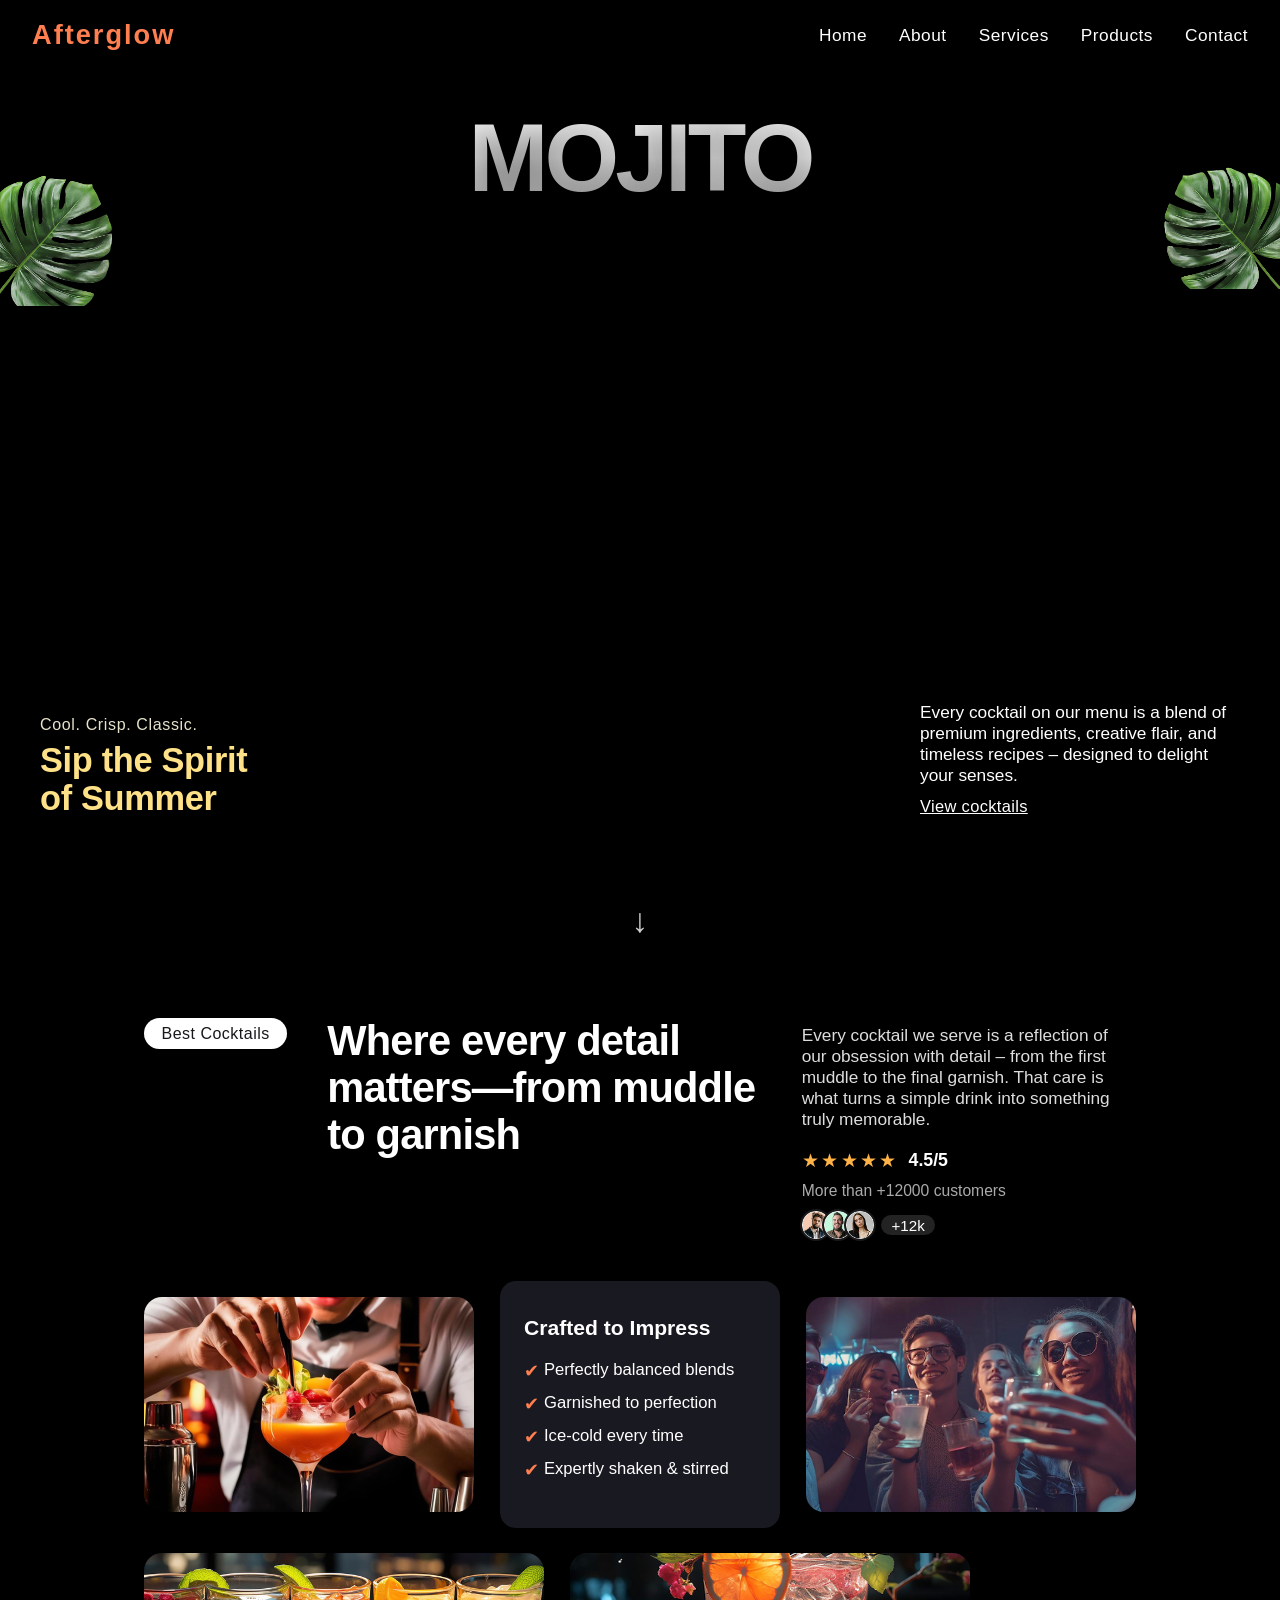
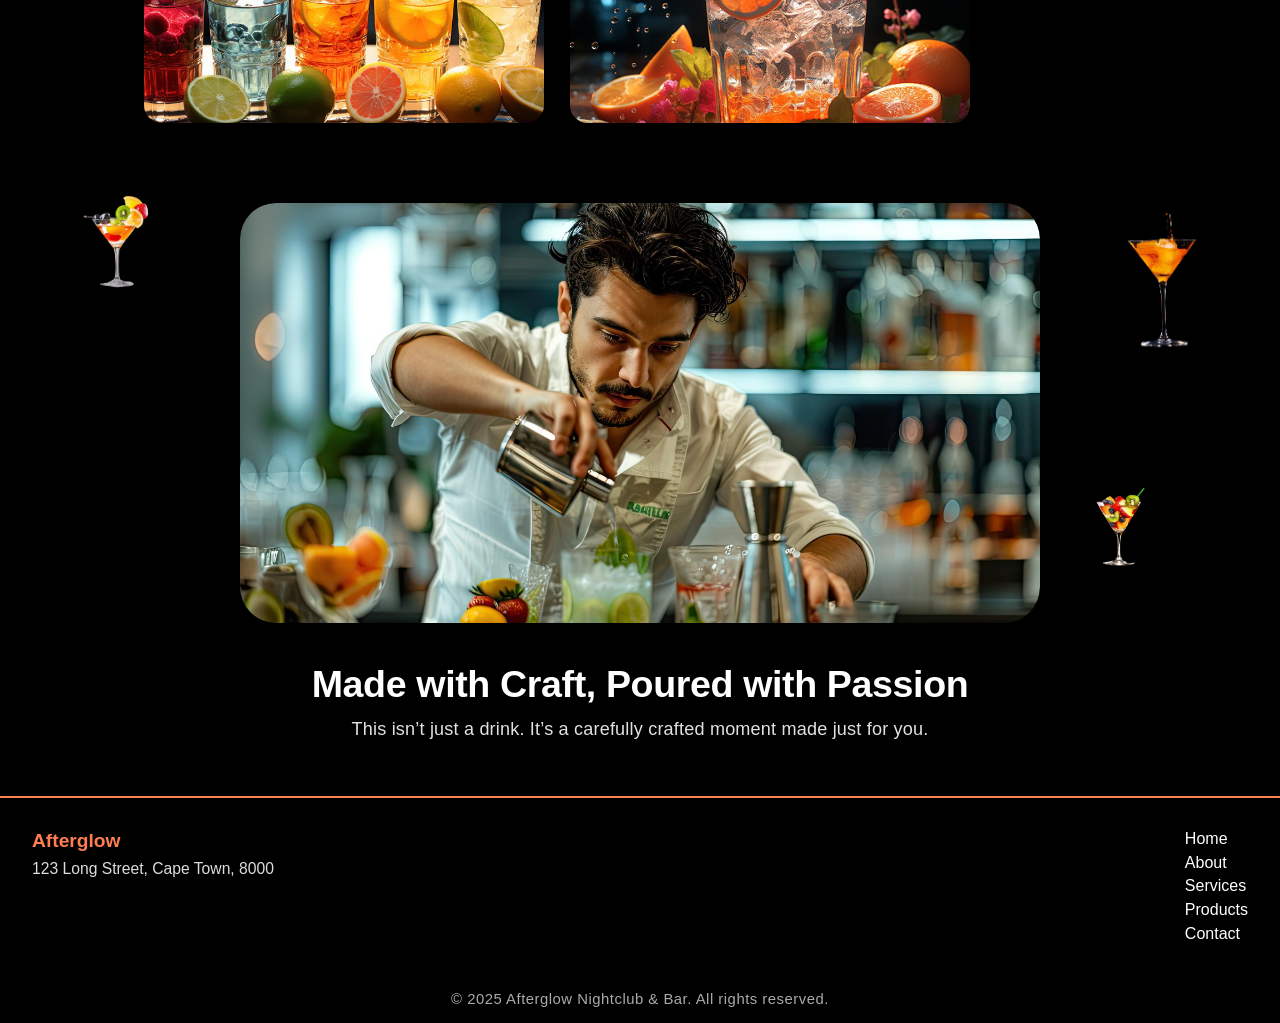
<file: index.html>
<!DOCTYPE html>
<html lang="en">
<head>
    <meta charset="UTF-8">
    <meta name="viewport" content="width=device-width, initial-scale=1.0">
    <meta name="description" content="Afterglow Nightclub & Bar in Cape Town — premium cocktails, vibrant nightlife, and unforgettable experiences. Explore our signature drinks and atmosphere.">
    <meta name="keywords" content="Afterglow, Cape Town bar, nightclub, cocktails, nightlife, Long Street, mixology, mojito">
    <meta name="author" content="Afterglow Nightclub & Bar">

    <!-- Open Graph -->
    <meta property="og:title" content="Afterglow Nightclub & Bar | Home">
    <meta property="og:description" content="Experience Cape Town's finest cocktails and nightlife at Afterglow Nightclub & Bar.">
    <meta property="og:type" content="website">
    <meta property="og:url" content="https://afterglow-steel.vercel.app/">
    <meta property="og:image" content="https://afterglow.com/assets/abt3.png">

    <!-- Twitter Card -->
    <meta name="twitter:card" content="summary_large_image">
    <meta name="twitter:title" content="Afterglow Nightclub & Bar | Home">
    <meta name="twitter:description" content="Premium cocktails, great vibes, and unforgettable nightlife in Cape Town.">
    <meta name="twitter:image" content="https://afterglow.com/assets/abt3.png">
    <title>Afterglow Nightclub & Bar | Home</title>
    <link rel="stylesheet" href="styles/styles.css">
</head>
<body>
<header class="navbar">
    <div class="logo">Afterglow</div>
    <nav>
        <a href="index.html">Home</a>
        <a href="about.html">About</a>
        <a href="services.html">Services</a>
        <a href="products.html">Products</a>
        <a href="contact.html">Contact</a>
    </nav>
</header>
<main>
    <!-- Home page content goes here -->
<section class="mojito-hero-section">
    <div class="mojito-leaf mojito-leaf--left">
        <img src="/assets/images/cocktail-left-leaf.png" alt="Tropical leaf left" />
    </div>
    <div class="mojito-leaf mojito-leaf--right">
        <img src="/assets/images/cocktail-right-leaf.png" alt="Tropical leaf right" />
    </div>
    <div class="mojito-hero-video-bg">
        <video class="mojito-hero-video" src="/assets/videos/input.mp4" autoplay muted loop playsinline></video>
        <div class="mojito-hero-content">
        <div class="mojito-hero-title-wrap">
            <h1 class="mojito-hero-title">MOJITO</h1>
        </div>
        <div class="mojito-hero-text mojito-hero-text--left">
            <span class="mojito-hero-text-label">Cool. Crisp. Classic.</span>
            <div class="mojito-hero-text-highlight">
            Sip the Spirit<br />of Summer
            </div>
        </div>
        <div class="mojito-hero-text mojito-hero-text--right">
            <p>
            Every cocktail on our menu is a blend of premium ingredients, creative flair, and timeless recipes – designed to delight your senses.
            </p>
            <a href="/products.html" class="mojito-hero-link">View cocktails</a>
        </div>
        <div class="mojito-hero-arrow">
            <span>&#8595;</span>
        </div>
        </div>
    </div>
</section>


    <section class="cocktail-feature">
        <div class="cocktail-feature__top">
            <span class="cocktail-feature__badge">Best Cocktails</span>
            <h2 class="cocktail-feature__title">
            Where every detail matters—from muddle to garnish
            </h2>
            <div class="cocktail-feature__desc">
            <p>
                Every cocktail we serve is a reflection of our obsession with detail – from the first muddle to the final garnish. That care is what turns a simple drink into something truly memorable.
            </p>
            <div class="cocktail-feature__rating">
                <span class="cocktail-feature__stars">★★★★★</span>
                <span class="cocktail-feature__score"><b>4.5/5</b></span>
                <span class="cocktail-feature__reviews">More than +12000 customers</span>
                <div class="cocktail-feature__avatars">
                <img src="/assets/images/profile1.png" alt="Customer 1" />
                <img src="/assets/images/profile2.png" alt="Customer 2" />
                <img src="/assets/images/profile3.png" alt="Customer 3" />
                <span class="cocktail-feature__count">+12k</span>
                </div>
            </div>
            </div>
        </div>
        <div class="cocktail-feature__media-row">
            <div class="cocktail-feature__img-col">
            <img src="/assets/images/abt1.png" alt="Bartender preparing cocktail" class="cocktail-feature__img" />
            </div>
            <div class="cocktail-feature__crafted">
            <h3>Crafted to Impress</h3>
            <ul>
                <li>Perfectly balanced blends</li>
                <li>Garnished to perfection</li>
                <li>Ice-cold every time</li>
                <li>Expertly shaken & stirred</li>
            </ul>
            </div>
            <div class="cocktail-feature__img-col">
            <img src="/assets//images/abt2.png" alt="Group enjoying cocktails" class="cocktail-feature__img" />
            </div>
        </div>
        <div class="cocktail-feature__gallery-row">
            <img src="/assets/images/abt3.png" alt="Colorful cocktails with fruit" class="cocktail-feature__img" />
            <img src="/assets/images/abt4.png" alt="Cocktail with garnish" class="cocktail-feature__img" />
        </div>
</section>


<section class="craft-passion-section">
  <div class="craft-passion-bg">
    <img src="/assets/images/drink1.png" alt="Cocktail illustration" class="craft-passion-decor craft-passion-decor--left" />
    <img src="/assets/images/drink2.png" alt="Cocktail illustration" class="craft-passion-decor craft-passion-decor--right" />
    <img src="/assets/images/drink3.png" alt="Martini illustration" class="craft-passion-decor craft-passion-decor--far-right" />
    <div class="craft-passion-image-container">
      <img src="/assets/images/under-img.jpg" alt="Bartender pouring drink" class="craft-passion-main-image" />
    </div>
    <div class="craft-passion-text">
      <h2>Made with Craft, Poured with Passion</h2>
      <p>This isn’t just a drink. It’s a carefully crafted moment made just for you.</p>
    </div>
  </div>
</section>
</main>


<footer>
    <div>
        <div class="footer-logo">Afterglow</div>
        <div class="footer-address">123 Long Street, Cape Town, 8000</div>
    </div>
    <div class="footer-nav">
        <a href="index.html">Home</a>
        <a href="about.html">About</a>
        <a href="services.html">Services</a>
        <a href="products.html">Products</a>
        <a href="contact.html">Contact</a>
    </div>
    <div class="copyright">
        © 2025 Afterglow Nightclub & Bar. All rights reserved.
    </div>
</footer>
</body>
</html>
</file>
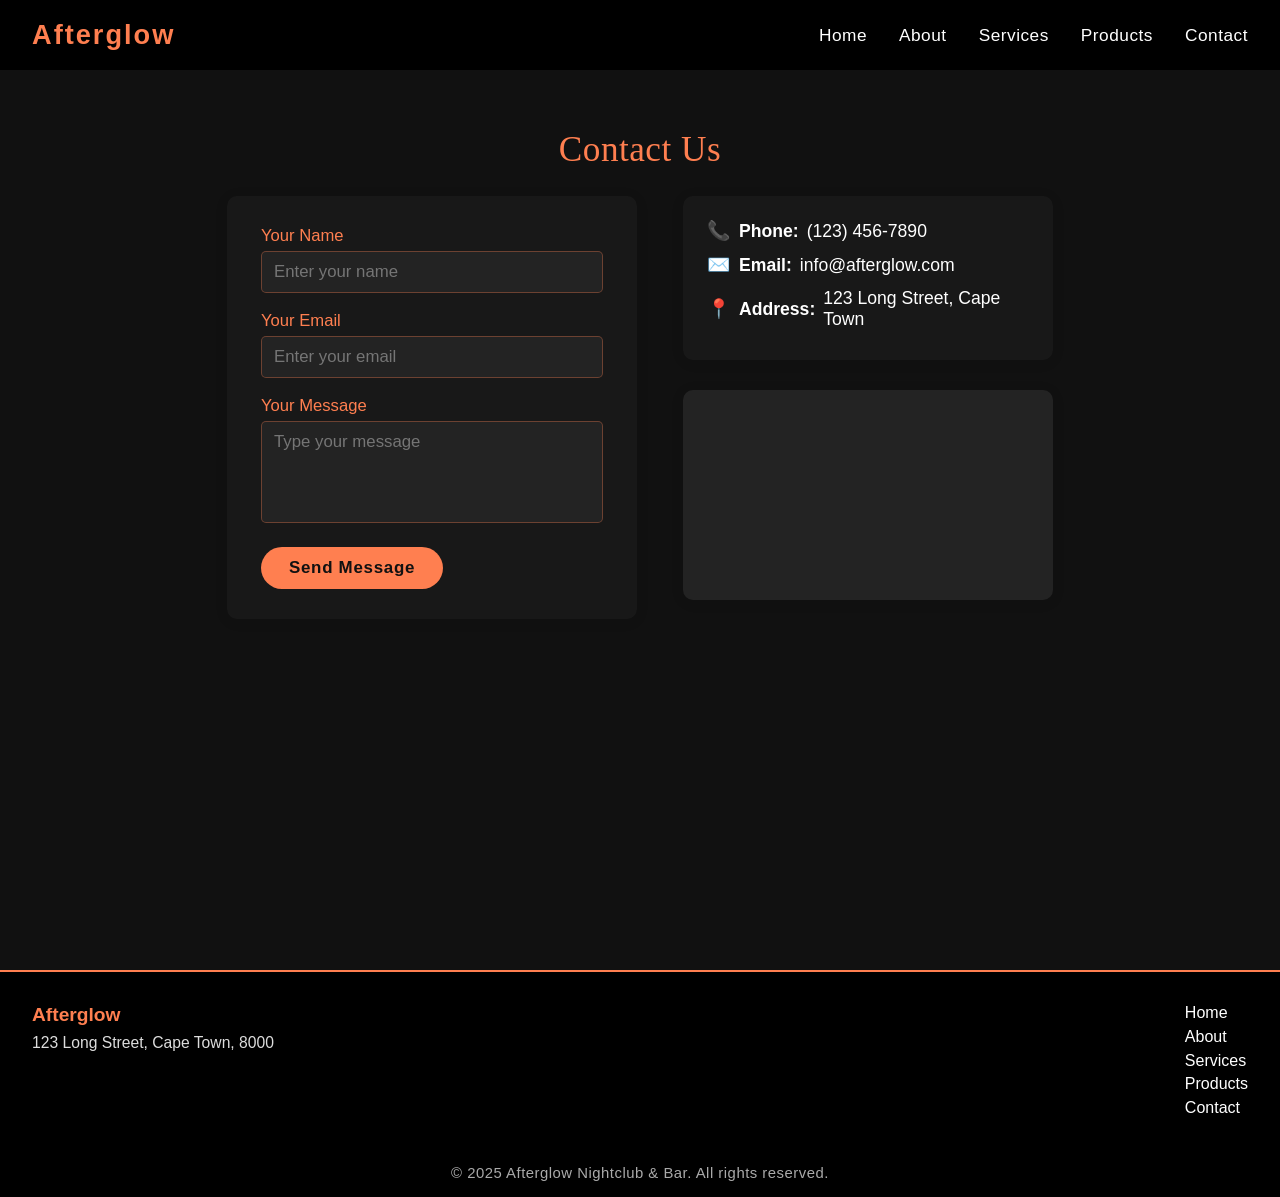
<file: contact.html>
<!DOCTYPE html>
<html lang="en">
<head>
    <meta charset="UTF-8">
    <meta name="viewport" content="width=device-width, initial-scale=1.0">
    <meta name="description" content="Contact Afterglow Nightclub & Bar in Cape Town. Get in touch for reservations, events, VIP bookings, and customer support.">
    <meta name="keywords" content="Afterglow, nightclub, bar, Cape Town nightlife, contact, reservations, events, Long Street">
    <meta name="author" content="Afterglow Nightclub & Bar">

    <!-- Open Graph -->
    <meta property="og:title" content="Contact | Afterglow Nightclub & Bar">
    <meta property="og:description" content="Reach out to Afterglow Nightclub & Bar for reservations, event inquiries, and more.">
    <meta property="og:type" content="website">
    <meta property="og:url" content="https://afterglow-steel.vercel.app/contact.html">
    <meta property="og:image" content="https://afterglow.com/assets/abt3.png">

    <!-- Twitter Card -->
    <meta name="twitter:card" content="summary_large_image">
    <meta name="twitter:title" content="Contact | Afterglow Nightclub & Bar">
    <meta name="twitter:description" content="Reach out to Afterglow Nightclub & Bar for reservations, event inquiries, and more.">
    <meta name="twitter:image" content="https://afterglow.com/assets/abt3.png">
    <title>Contact | Afterglow Nightclub & Bar</title>
    <link rel="stylesheet" href="styles/styles.css">
    <link rel="stylesheet" href="styles/contact.css">
</head>
<body>
<header class="navbar">
    <div class="logo">Afterglow</div>
    <nav>
        <a href="index.html">Home</a>
        <a href="about.html">About</a>
        <a href="services.html">Services</a>
        <a href="products.html">Products</a>
        <a href="contact.html">Contact</a>
    </nav>
</header>
<main>
     <div class="contact-section">
    <div class="contact-title">Contact Us</div>
    <div class="contact-wrapper">
      <!-- Left: Form -->
      <div class="contact-form-container">
        <form class="contact-form" action="#" method="post" autocomplete="off">
          <div class="form-group">
            <label for="name">Your Name</label>
            <input id="name" name="name" type="text" required placeholder="Enter your name">
          </div>
          <div class="form-group">
            <label for="email">Your Email</label>
            <input id="email" name="email" type="email" required placeholder="Enter your email">
          </div>
          <div class="form-group">
            <label for="message">Your Message</label>
            <textarea id="message" name="message" rows="4" required placeholder="Type your message"></textarea>
          </div>
          <button type="submit" class="send-btn">Send Message</button>
        </form>
      </div>
      <!-- Right: Info & Map -->
      <div class="contact-info-map">
        <div class="contact-info">
          <div class="info-item"><span class="info-icon">📞</span> <strong>Phone:</strong> (123) 456-7890</div>
          <div class="info-item"><span class="info-icon">✉️</span> <strong>Email:</strong> info@afterglow.com</div>
          <div class="info-item"><span class="info-icon">📍</span> <strong>Address:</strong> 123 Long Street, Cape Town</div>
        </div>
        <div class="map-container">
          <iframe
            title="Nightclub & Bar Location"
            src="https://www.google.com/maps/embed?pb=!1m18!1m12!1m3!1d3310.5027266321966!2d18.416403676443704!3d-33.92527847447978!2m3!1f0!2f0!3f0!3m2!1i1024!2i768!4f13.1!3m3!1m2!1s0x1dcc676767676767%3A0x123456789abcdef!2s123%20Long%20St%2C%20Cape%20Town%20City%20Centre%2C%20Cape%20Town%2C%208000%2C%20South%20Africa!5e0!3m2!1sen!2sza!4v1695742183199!5m2!1sen!2sza"
            width="100%" height="210" style="border:0;" allowfullscreen="" loading="lazy" referrerpolicy="no-referrer-when-downgrade">
          </iframe>
        </div>
      </div>
    </div>
  </div>
</main>
<footer>
    <div>
        <div class="footer-logo">Afterglow</div>
        <div class="footer-address">123 Long Street, Cape Town, 8000</div>
    </div>
    <div class="footer-nav">
        <a href="index.html">Home</a>
        <a href="about.html">About</a>
        <a href="services.html">Services</a>
        <a href="products.html">Products</a>
        <a href="contact.html">Contact</a>
    </div>
    <div class="copyright">
        © 2025 Afterglow Nightclub & Bar. All rights reserved.
    </div>
</footer>
</body>
</html>
</file>
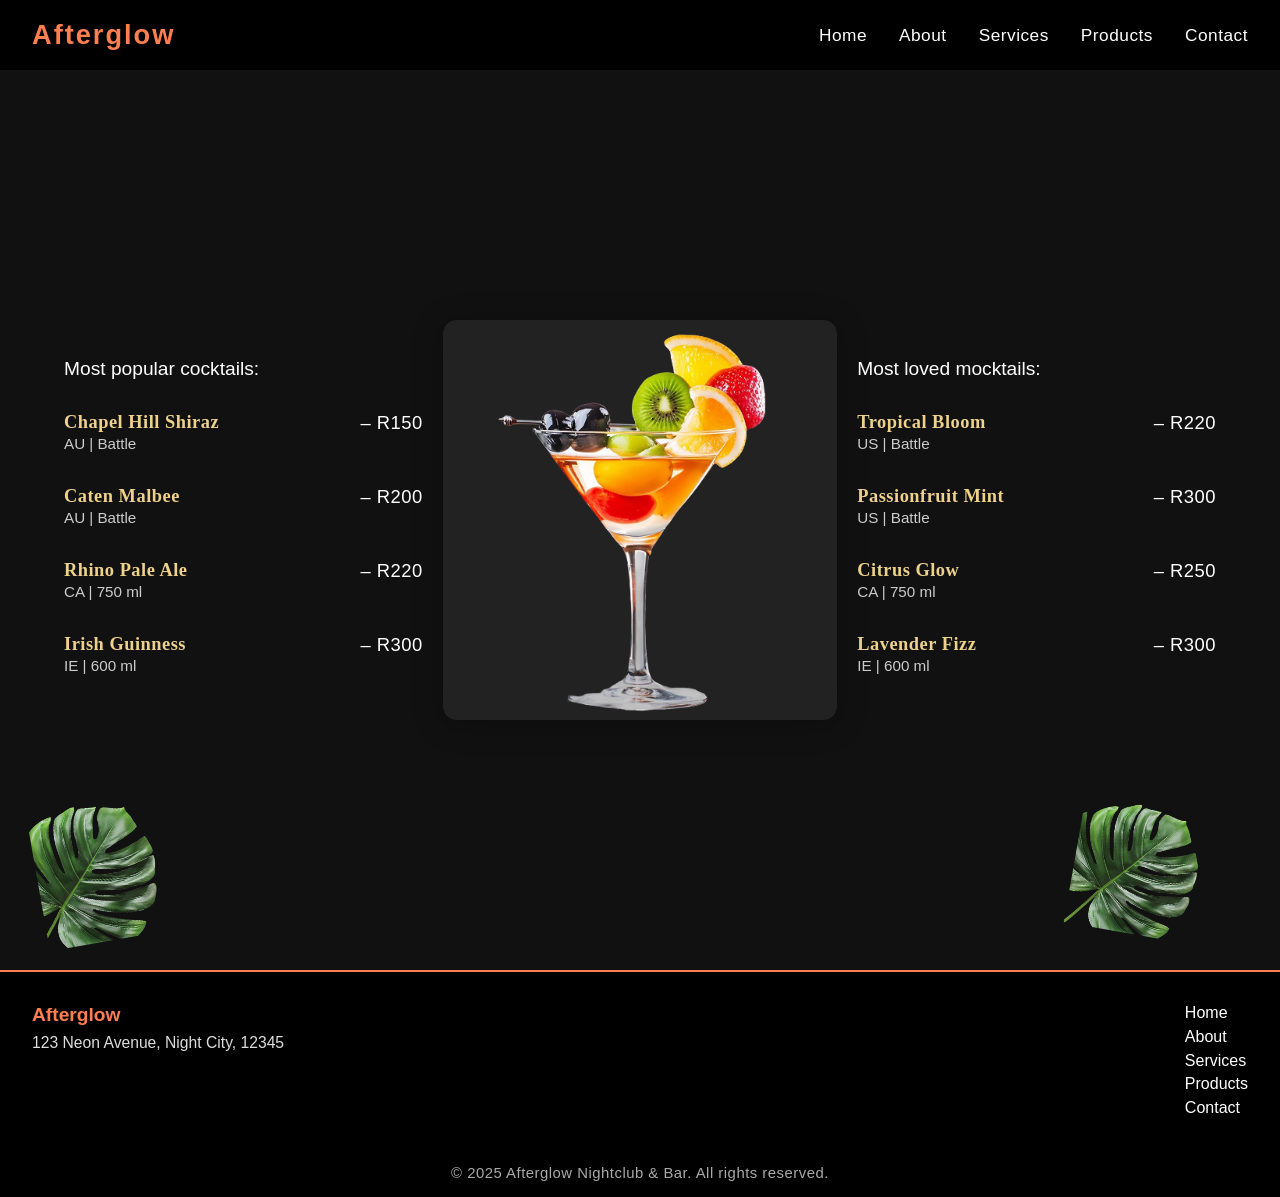
<file: products.html>
<!DOCTYPE html>
<html lang="en">
<head>
    <meta charset="UTF-8">
    <title>Products | Afterglow Nightclub & Bar</title>
    <link rel="stylesheet" href="styles/styles.css">
    <link rel="stylesheet" href="styles/products.css">
</head>
<body>
<header class="navbar">
    <div class="logo">Afterglow</div>
    <nav>
        <a href="index.html">Home</a>
        <a href="about.html">About</a>
        <a href="services.html">Services</a>
        <a href="products.html">Products</a>
        <a href="contact.html">Contact</a>
    </nav>
</header>
<main>
    <div class="cocktail-section">
    <img src="/assets/images/cocktail-left-leaf.png" alt="Decorative Leaf Left" class="decor-leaf left">
    <img src="/assets/images/cocktail-right-leaf.png" alt="Decorative Leaf Right" class="decor-leaf right">
    <div class="cocktail-content">
      <!-- Left cocktails -->
      <div class="menu-list">
        <div class="menu-title">Most popular cocktails:</div>
        <div class="menu-items">
          <div class="menu-item">
            <div class="item-info">
              <div class="item-name">Chapel Hill Shiraz</div>
              <div class="item-desc">AU | Battle</div>
            </div>
            <div class="item-price">– R150</div>
          </div>
          <div class="menu-item">
            <div class="item-info">
              <div class="item-name">Caten Malbee</div>
              <div class="item-desc">AU | Battle</div>
            </div>
            <div class="item-price">– R200</div>
          </div>
          <div class="menu-item">
            <div class="item-info">
              <div class="item-name">Rhino Pale Ale</div>
              <div class="item-desc">CA | 750 ml</div>
            </div>
            <div class="item-price">– R220</div>
          </div>
          <div class="menu-item">
            <div class="item-info">
              <div class="item-name">Irish Guinness</div>
              <div class="item-desc">IE | 600 ml</div>
            </div>
            <div class="item-price">– R300</div>
          </div>
        </div>
      </div>
      <!-- Center image -->
      <div class="center-image">
        <img src="/assets/images/drink1.png" alt="Drink with umbrella and lime" />
      </div>
      <!-- Right mocktails -->
      <div class="menu-list">
        <div class="menu-title">Most loved mocktails:</div>
        <div class="menu-items">
          <div class="menu-item">
            <div class="item-info">
              <div class="item-name">Tropical Bloom</div>
              <div class="item-desc">US | Battle</div>
            </div>
            <div class="item-price">– R220</div>
          </div>
          <div class="menu-item">
            <div class="item-info">
              <div class="item-name">Passionfruit Mint</div>
              <div class="item-desc">US | Battle</div>
            </div>
            <div class="item-price">– R300</div>
          </div>
          <div class="menu-item">
            <div class="item-info">
              <div class="item-name">Citrus Glow</div>
              <div class="item-desc">CA | 750 ml</div>
            </div>
            <div class="item-price">– R250</div>
          </div>
          <div class="menu-item">
            <div class="item-info">
              <div class="item-name">Lavender Fizz</div>
              <div class="item-desc">IE | 600 ml</div>
            </div>
            <div class="item-price">– R300</div>
          </div>
        </div>
      </div>
    </div>
  </div>
</main>
<footer>
    <div>
        <div class="footer-logo">Afterglow</div>
        <div class="footer-address">123 Neon Avenue, Night City, 12345</div>
    </div>
    <div class="footer-nav">
        <a href="index.html">Home</a>
        <a href="about.html">About</a>
        <a href="services.html">Services</a>
        <a href="products.html">Products</a>
        <a href="contact.html">Contact</a>
    </div>
    <div class="copyright">
        © 2025 Afterglow Nightclub & Bar. All rights reserved.
    </div>
</footer>
<script src="scripts/script.js" type="module"></script>
</body>
</html>
</file>
<file: styles/styles.css>
/* Reset some default styles */
* {
    margin: 0;
    padding: 0;
    box-sizing: border-box;
}

body {
    font-family: 'Segoe UI', Arial, sans-serif;
    background: #000000;
    color: #fff;
    min-height: 100vh;
    display: flex;
    flex-direction: column;
}

a {
    color: #fff;
    text-decoration: none;
    transition: color 0.2s;
}

a:hover {
    color: #ff7f50;
}

/* NAVBAR */
.navbar {
    display: flex;
    align-items: center;
    justify-content: space-between;
    padding: 1.2rem 2rem;
    background: #000000;
    box-shadow: 0 2px 8px rgba(0,0,0,0.09);
}

.navbar .logo {
    font-size: 1.7rem;
    font-weight: bold;
    letter-spacing: 2px;
    color: #ff7f50;
}

.navbar nav {
    display: flex;
    gap: 2rem;
}

.navbar nav a {
    font-size: 1.08rem;
    font-weight: 500;
    letter-spacing: 0.5px;
}

/* MAIN CONTENT */
/* main {
    flex: 1;
    padding: 2.5rem 1.5rem 2rem 1.5rem;
    max-width: 900px;
    margin: 0 auto;
} */

.mojito-hero-section {
  position: relative;
  background: #000;
  min-height: 100vh;
  overflow: hidden;
  display: flex;
  align-items: flex-start;
  justify-content: center;
}

/* Tropical leaves */
.mojito-leaf {
  position: absolute;
  z-index: 2;
  top: 55px;
}
.mojito-leaf--left {
  left: 0;
}
.mojito-leaf--right {
  right: 0;
  top: 50px;
}
.mojito-leaf img {
  width: 160px;
  height: auto;
}

/* Video background */
.mojito-hero-video-bg {
  position: relative;
  width: 100vw;
  height: 100vh;
  overflow: hidden;
}
.mojito-hero-video {
  position: absolute;
  top: 0;
  left: 0;
  min-width: 100vw;
  min-height: 100vh;
  width: 100vw;
  height: 100vh;
  object-fit: cover;
  object-position: center;
  z-index: 1;
  background: #000;
}

/* Content overlay */
.mojito-hero-content {
  width: 100%;
  max-width: 1200px;
  margin: 0 auto;
  padding-top: 2.5rem;
  position: relative;
  z-index: 3;
  display: flex;
  flex-direction: column;
  align-items: center;
  height: 100vh;
  pointer-events: none; /* So video stays interactive if needed */
}

.mojito-hero-title-wrap {
  width: 100%;
  display: flex;
  justify-content: center;
}

.mojito-hero-title {
  font-family: 'Mona Sans', Arial, sans-serif;
  font-weight: 900;
  font-size: 7.5vw;
  letter-spacing: -0.04em;
  color: #fff;
  background: linear-gradient(180deg, #fff 50%, #aaa 100%);
  -webkit-background-clip: text;
  -webkit-text-fill-color: transparent;
  text-align: center;
  margin: 0 0 -2.5rem 0;
  line-height: 1;
  text-shadow: 0 4px 36px #000a;
  pointer-events: auto;
}

.mojito-hero-text {
  position: absolute;
  z-index: 8;
  max-width: 330px;
  color: #fff;
  pointer-events: auto;
}

.mojito-hero-text--left {
  left: 0;
  bottom: 17%;
  text-align: left;
}
.mojito-hero-text-label {
  font-family: 'Mona Sans', Arial, sans-serif;
  font-size: 1rem;
  color: #fffbe2;
  opacity: 0.9;
  font-weight: 400;
  letter-spacing: 0.04em;
}
.mojito-hero-text-highlight {
  font-family: 'Mona Sans', Arial, sans-serif;
  font-size: 2.15rem;
  font-weight: 800;
  color: #ffe188;
  margin-top: 0.5rem;
  line-height: 1.1;
  letter-spacing: -0.01em;
}

.mojito-hero-text--right {
  right: 0;
  bottom: 17%;
  max-width: 320px;
  text-align: left;
  color: #fff;
  font-size: 1.08rem;
}
.mojito-hero-link {
  display: inline-block;
  margin-top: 0.7em;
  color: #fff;
  text-decoration: underline;
  font-weight: 500;
  font-size: 1.03rem;
  letter-spacing: 0.02em;
  transition: color 0.2s;
  pointer-events: auto;
}
.mojito-hero-link:hover {
  color: #ffe188;
}

.mojito-hero-arrow {
  position: absolute;
  bottom: 30px;
  left: 50%;
  transform: translateX(-50%);
  color: #fff;
  font-size: 2.1rem;
  opacity: 0.8;
  z-index: 10;
  animation: mojito-bounce 1.5s infinite;
  pointer-events: auto;
}
@keyframes mojito-bounce {
  0%, 100% { transform: translateX(-50%) translateY(0); }
  50% { transform: translateX(-50%) translateY(12px);}
}

@media (max-width: 1000px) {
  .mojito-hero-title {
    font-size: 10vw;
  }
  .mojito-hero-text--left,
  .mojito-hero-text--right {
    max-width: 250px;
    font-size: 1rem;
  }
  .mojito-leaf img {
    width: 100px;
  }
}

@media (max-width: 700px) {
  .mojito-hero-section {
    min-height: 600px;
  }
  .mojito-hero-title {
    font-size: 2.7rem;
    margin-bottom: -1.2rem;
  }
  .mojito-hero-content {
    padding-top: 1.5rem;
    height: 98vw;
  }
  .mojito-hero-text--left,
  .mojito-hero-text--right {
    position: static;
    bottom: unset;
    right: unset;
    left: unset;
    margin: 1.5rem auto 0 auto;
    text-align: center;
    max-width: 96vw;
  }
  .mojito-hero-arrow {
    bottom: 10px;
  }
  .mojito-leaf {
    display: none;
  }
}

/* FOOTER */
footer {
    background: #000000;
    color: #ddd;
    padding: 2rem 2rem 1rem 2rem;
    display: flex;
    flex-wrap: wrap;
    align-items: flex-start;
    justify-content: space-between;
    gap: 2rem;
    border-top: 2px solid #ff7f50;
}

footer .footer-logo {
    font-size: 1.2rem;
    font-weight: bold;
    color: #ff7f50;
    margin-bottom: 0.5rem;
}

footer .footer-nav {
    display: flex;
    flex-direction: column;
    gap: 0.35rem;
}

footer .footer-address {
    font-size: 0.98rem;
    margin-bottom: 0.5rem;
}

footer .copyright {
    width: 100%;
    text-align: center;
    font-size: 0.93rem;
    margin-top: 1rem;
    color: #aaa;
    letter-spacing: 0.5px;
}

@media (max-width: 700px) {
    .navbar, footer {
        flex-direction: column;
        align-items: flex-start;
        gap: 1.2rem;
    }
    .navbar nav {
        gap: 1rem;
    }
    main {
        padding: 1.2rem 0.5rem 1.2rem 0.5rem;
    }
}



/* Section Index */
.cocktail-feature {
  background: #000000;
  color: #fff;
  padding: 3rem 1rem 2.5rem 1rem;
  width: 80%;
  margin: 0 auto;
  font-family: 'Mona Sans', Arial, sans-serif;
}
.cocktail-feature__top {
  display: flex;
  flex-wrap: wrap;
  align-items: flex-start;
  justify-content: space-between;
  gap: 2.5rem;
  margin-bottom: 2.5rem;
}
.cocktail-feature__badge {
  display: inline-block;
  background: #fff;
  color: #18181b;
  font-size: 1rem;
  border-radius: 18px;
  padding: 0.4em 1.1em;
  font-weight: 500;
  margin-bottom: 1rem;
  letter-spacing: 0.03em;
}
.cocktail-feature__title {
  flex: 1 1 360px;
  font-size: 2.6rem;
  font-weight: 700;
  line-height: 1.12;
  margin-bottom: 0.7rem;
  font-family: 'Mona Sans', Arial, sans-serif;
  letter-spacing: -0.02em;
  min-width: 270px;
}
.cocktail-feature__desc {
  flex: 1 1 260px;
  max-width: 340px;
  font-size: 1.08rem;
  color: #ddd;
  margin-left: auto;
  margin-top: 0.4rem;
}
.cocktail-feature__rating {
  margin-top: 1.2rem;
  display: flex;
  align-items: center;
  gap: 0.6rem;
  flex-wrap: wrap;
}
.cocktail-feature__stars {
  color: #ffb347;
  font-size: 1.18rem;
  letter-spacing: 0.13em;
}
.cocktail-feature__score {
  font-size: 1.11rem;
  color: #fff;
  font-weight: bold;
  margin-right: 0.25rem;
}
.cocktail-feature__reviews {
  font-size: 0.98rem;
  color: #aaa;
  margin-right: 1em;
}
.cocktail-feature__avatars {
  display: inline-flex;
  align-items: center;
  gap: -0.8em;
  margin-left: 0.5em;
}
.cocktail-feature__avatars img {
  width: 32px;
  height: 32px;
  border-radius: 50%;
  border: 2px solid #18181b;
  object-fit: cover;
  margin-left: -10px;
  background: #333;
}
.cocktail-feature__count {
  background: #232323;
  color: #fff;
  border-radius: 14px;
  font-size: 0.95rem;
  padding: 0.1em 0.7em;
  margin-left: 0.3em;
}

.cocktail-feature__media-row {
  display: flex;
  align-items: stretch;
  gap: 1.6rem;
  margin-bottom: 1.6rem;
  flex-wrap: wrap;
}
.cocktail-feature__img-col {
  flex: 1 1 240px;
  min-width: 220px;
  display: flex;
  align-items: center;
  justify-content: center;
}
.cocktail-feature__img {
  width: 100%;
  max-width: 370px;
  height: 215px;
  object-fit: cover;
  border-radius: 18px;
  box-shadow: 0 4px 18px rgba(0,0,0,0.18);
}
.cocktail-feature__crafted {
  flex: 1 1 220px;
  background: #191922;
  border-radius: 16px;
  padding: 2.2rem 1.5rem;
  box-shadow: 0 2px 9px rgba(0,0,0,0.09);
  display: flex;
  flex-direction: column;
  justify-content: center;
  min-width: 220px;
  max-width: 280px;
}
.cocktail-feature__crafted h3 {
  font-family: 'Mona Sans', Arial, sans-serif;
  font-size: 1.32rem;
  font-weight: 700;
  margin-bottom: 1.2rem;
}
.cocktail-feature__crafted ul {
  list-style: none;
  color: #fff;
  font-size: 1.04rem;
  padding-left: 0;
}
.cocktail-feature__crafted li {
  margin-bottom: 0.8em;
  padding-left: 1.2em;
  position: relative;
}
.cocktail-feature__crafted li:before {
  content: "✔";
  color: #ff7f50;
  font-size: 1.1em;
  position: absolute;
  left: 0;
  top: 0;
}

.cocktail-feature__gallery-row {
  display: flex;
  gap: 1.6rem;
  margin-top: 0.8rem;
}
.cocktail-feature__gallery-row .cocktail-feature__img {
  width: 100%;
  max-width: 400px;
  height: 170px;
  object-fit: cover;
  border-radius: 18px;
  background: #222;
}

@media (max-width: 1050px) {
  .cocktail-feature__top {
    flex-direction: column;
    gap: 1.5rem;
  }
  .cocktail-feature__desc {
    margin-left: 0;
    max-width: 100%;
  }
  .cocktail-feature__media-row {
    flex-direction: column;
    gap: 1rem;
  }
  .cocktail-feature__gallery-row {
    flex-direction: column;
    gap: 1rem;
  }
}


.craft-passion-section {
  width: 100%;
  background: #000000;
  padding: 0 0 3.5rem 0;
}

.craft-passion-bg {
  position: relative;
  max-width: 1100px;
  margin: 0 auto;
  text-align: center;
  padding-top: 2.5rem;
}

.craft-passion-image-container {
  width: 80%;
  max-width: 800px;
  margin: 0 auto;
  border-radius: 36px;
  overflow: hidden;
  background: #191919;
  box-shadow: 0 4px 32px rgba(0,0,0,0.15);
  margin-bottom: 2.5rem;
}

.craft-passion-main-image {
  display: block;
  width: 100%;
  height: 420px;
  object-fit: cover;
  border-radius: 36px;
}

.craft-passion-text h2 {
  font-family: 'Mona Sans', Arial, sans-serif;
  font-size: 2.35rem;
  font-weight: 700;
  color: #fff;
  margin-bottom: 0.8rem;
  letter-spacing: -0.01em;
}

.craft-passion-text p {
  font-family: 'Mona Sans', Arial, sans-serif;
  color: #e1e1e1;
  font-size: 1.13rem;
  margin-bottom: 0;
  font-weight: 400;
  letter-spacing: 0.01em;
}

/* Decorative cocktail illustrations */
.craft-passion-decor {
  position: absolute;
  z-index: 2;
  width: 95px;
  height: auto;
  top: 12px;
}

.craft-passion-decor--left {
  left: -20px;
  top: 30px;
}

.craft-passion-decor--right {
  right: -20px;
  top: 50px;
}

.craft-passion-decor--far-right {
  right: 30px;
  top: 320px;
  width: 80px;
}

@media (max-width: 900px) {
  .craft-passion-image-container {
    width: 100%;
    max-width: 100%;
  }
  .craft-passion-main-image {
    height: 270px;
  }
  .craft-passion-decor {
    width: 66px;
  }
  .craft-passion-decor--far-right {
    width: 55px;
    top: 180px;
    right: 10px;
  }
}

@media (max-width: 600px) {
  .craft-passion-bg {
    padding-top: 1rem;
  }
  .craft-passion-main-image {
    height: 180px;
    border-radius: 18px;
  }
  .craft-passion-text h2 {
    font-size: 1.3rem;
  }
  .craft-passion-decor {
    display: none;
  }
}
</file>
<file: styles/contact.css>
.contact-section {
  width: 100vw;
  min-height: 100vh;
  background: #111;
  display: flex;
  flex-direction: column;
  align-items: center;
  justify-content: flex-start;
  padding: 60px 0 40px 0;
  color: #fff;
  font-family: 'Roboto', Arial, sans-serif;
  position: relative;
  z-index: 2;
}
.contact-title {
  font-size: 2.2rem;
  font-family: 'Crete Round', serif;
  color: #ff7f50;
  margin-bottom: 26px;
  letter-spacing: 0.5px;
  text-align: center;
}
.contact-wrapper {
  display: flex;
  flex-direction: row;
  gap: 46px;
  width: 90vw;
  max-width: 1050px;
  justify-content: center;
}
.contact-form-container {
  background: rgba(255,255,255,0.03);
  padding: 30px 34px;
  border-radius: 10px;
  min-width: 310px;
  max-width: 410px;
  flex: 1;
  box-shadow: 0 2px 14px 0 rgba(0,0,0,0.08);
}
.contact-form .form-group {
  display: flex;
  flex-direction: column;
  margin-bottom: 18px;
}
.contact-form label {
  font-size: 1.04rem;
  margin-bottom: 5px;
  color: #ff7f50;
  font-family: 'Roboto', Arial, sans-serif;
}
.contact-form input,
.contact-form textarea {
  background: #232323;
  color: #fff;
  border: 1.5px solid #ff7f5055;
  border-radius: 5px;
  padding: 10px 12px;
  font-size: 1.05rem;
  font-family: 'Roboto', Arial, sans-serif;
  resize: none;
  outline: none;
  transition: border 0.2s;
}
.contact-form input:focus,
.contact-form textarea:focus {
  border-color: #ff7f50;
}
.send-btn {
  margin-top: 6px;
  background: #ff7f50;
  color: #111;
  font-family: 'Roboto', Arial, sans-serif;
  font-size: 1.06rem;
  font-weight: 700;
  letter-spacing: 0.7px;
  padding: 11px 28px;
  border: none;
  border-radius: 25px;
  cursor: pointer;
  transition: background 0.2s, color 0.2s;
}
.send-btn:hover {
  background: #fff7e1;
  color: #111;
}
.contact-info-map {
  display: flex;
  flex-direction: column;
  align-items: flex-start;
  gap: 22px;
  min-width: 290px;
  max-width: 370px;
  flex: 1;
}
.contact-info {
  background: rgba(255,255,255,0.03);
  border-radius: 10px;
  padding: 24px 24px 18px 24px;
  margin-bottom: 8px;
  width: 100%;
  font-size: 1.10rem;
  box-shadow: 0 2px 14px 0 rgba(0,0,0,0.08);
}
.info-item {
  margin-bottom: 12px;
  display: flex;
  align-items: center;
  gap: 8px;
}
.info-icon {
  color: #ff7f50;
  font-size: 1.18rem;
}
.map-container {
  width: 100%;
  height: 210px;
  border-radius: 10px;
  overflow: hidden;
  box-shadow: 0 2px 14px 0 rgba(0,0,0,0.09);
  background: #232323;
}
@media (max-width: 900px) {
  .contact-wrapper {
    flex-direction: column;
    gap: 36px;
    align-items: center;
    width: 98vw;
    max-width: 99vw;
  }
  .contact-info-map,
  .contact-form-container {
    max-width: 98vw;
    min-width: 0;
    width: 100%;
  }
  .map-container {
    height: 185px;
  }
}
@media (max-width: 600px) {
  .contact-section {
    padding: 32px 0 20px 0;
  }
  .contact-title {
    font-size: 1.36rem;
  }
  .contact-form-container,
  .contact-info {
    padding: 14px 7vw;
  }
  .map-container {
    height: 140px;
  }
}
</file>
<file: styles/products.css>
body {
  background: #000000;
  margin: 0;
  padding: 0;
  color: #fff;
  font-family: 'Roboto', Arial, sans-serif;
}
.cocktail-section {
  width: 100vw;
  min-height: 100vh;
  background: #111;
  display: flex;
  align-items: center;
  justify-content: center;
  position: relative;
  overflow: hidden;
}
.decor-leaf {
  position: absolute;
  width: 170px;
  z-index: 1;
}
.decor-leaf.left {
  bottom: 32px;
  left: 32px;
  transform: rotate(-10deg);
}
.decor-leaf.right {
  bottom: 32px;
  right: 32px;
  transform: rotate(10deg) scaleX(-1);
}
.cocktail-content {
  display: flex;
  width: 90vw;
  max-width: 1200px;
  justify-content: space-between;
  align-items: flex-start;
  position: relative;
  z-index: 2;
}
.menu-list {
  flex: 1;
  display: flex;
  flex-direction: column;
  justify-content: flex-start;
  padding: 48px 0 0 0;
  min-width: 270px;
}
.menu-title {
  font-size: 1.2rem;
  margin-bottom: 32px;
  color: #fff;
  font-weight: 400;
}
.menu-items {
  display: flex;
  flex-direction: column;
  gap: 34px;
}
.menu-item {
  display: flex;
  align-items: flex-start;
  justify-content: space-between;
  gap: 24px;
}
.item-info {
  display: flex;
  flex-direction: column;
  align-items: flex-start;
}
.item-name {
  font-family: 'Crete Round', serif;
  color: #eed28c;
  font-size: 1.15rem;
  font-weight: 700;
  margin-bottom: 2px;
  letter-spacing: 0.5px;
}
.item-desc {
  font-size: 0.95rem;
  color: #ccc;
  margin-bottom: 0;
  font-weight: 400;
}
.item-price {
  font-family: 'Roboto', Arial, sans-serif;
  font-size: 1.15rem;
  font-weight: 400;
  color: #fff;
  white-space: nowrap;
  letter-spacing: 0.5px;
}
.center-image {
  flex: 1.1;
  display: flex;
  align-items: center;
  justify-content: center;
  min-width: 320px;
  min-height: 420px;
  position: relative;
  margin: 0 20px;
}
.center-image img {
  max-width: 100%;
  height: 400px;
  object-fit: contain;
  border-radius: 14px;
  box-shadow: 0 4px 30px 0 rgba(0,0,0,0.28);
  background: #222;
}
@media (max-width: 1000px) {
  .cocktail-content {
    flex-direction: column;
    align-items: center;
    gap: 36px;
  }
  .center-image {
    margin: 36px 0;
  }
  .menu-list {
    align-items: center;
  }
  .decor-leaf {
    width: 110px;
    bottom: 10px;
  }
}
@media (max-width: 720px) {
  .cocktail-section {
    min-height: 100vh;
    padding-bottom: 70px;
  }
  .cocktail-content {
    flex-direction: column;
    width: 98vw;
    gap: 18px;
    max-width: 99vw;
  }
  .center-image {
    min-width: 180px;
    min-height: 220px;
  }
  .decor-leaf {
    display: none;
  }
  .menu-list {
    min-width: 0;
    padding: 24px 0 0 0;
  }
}
</file>
